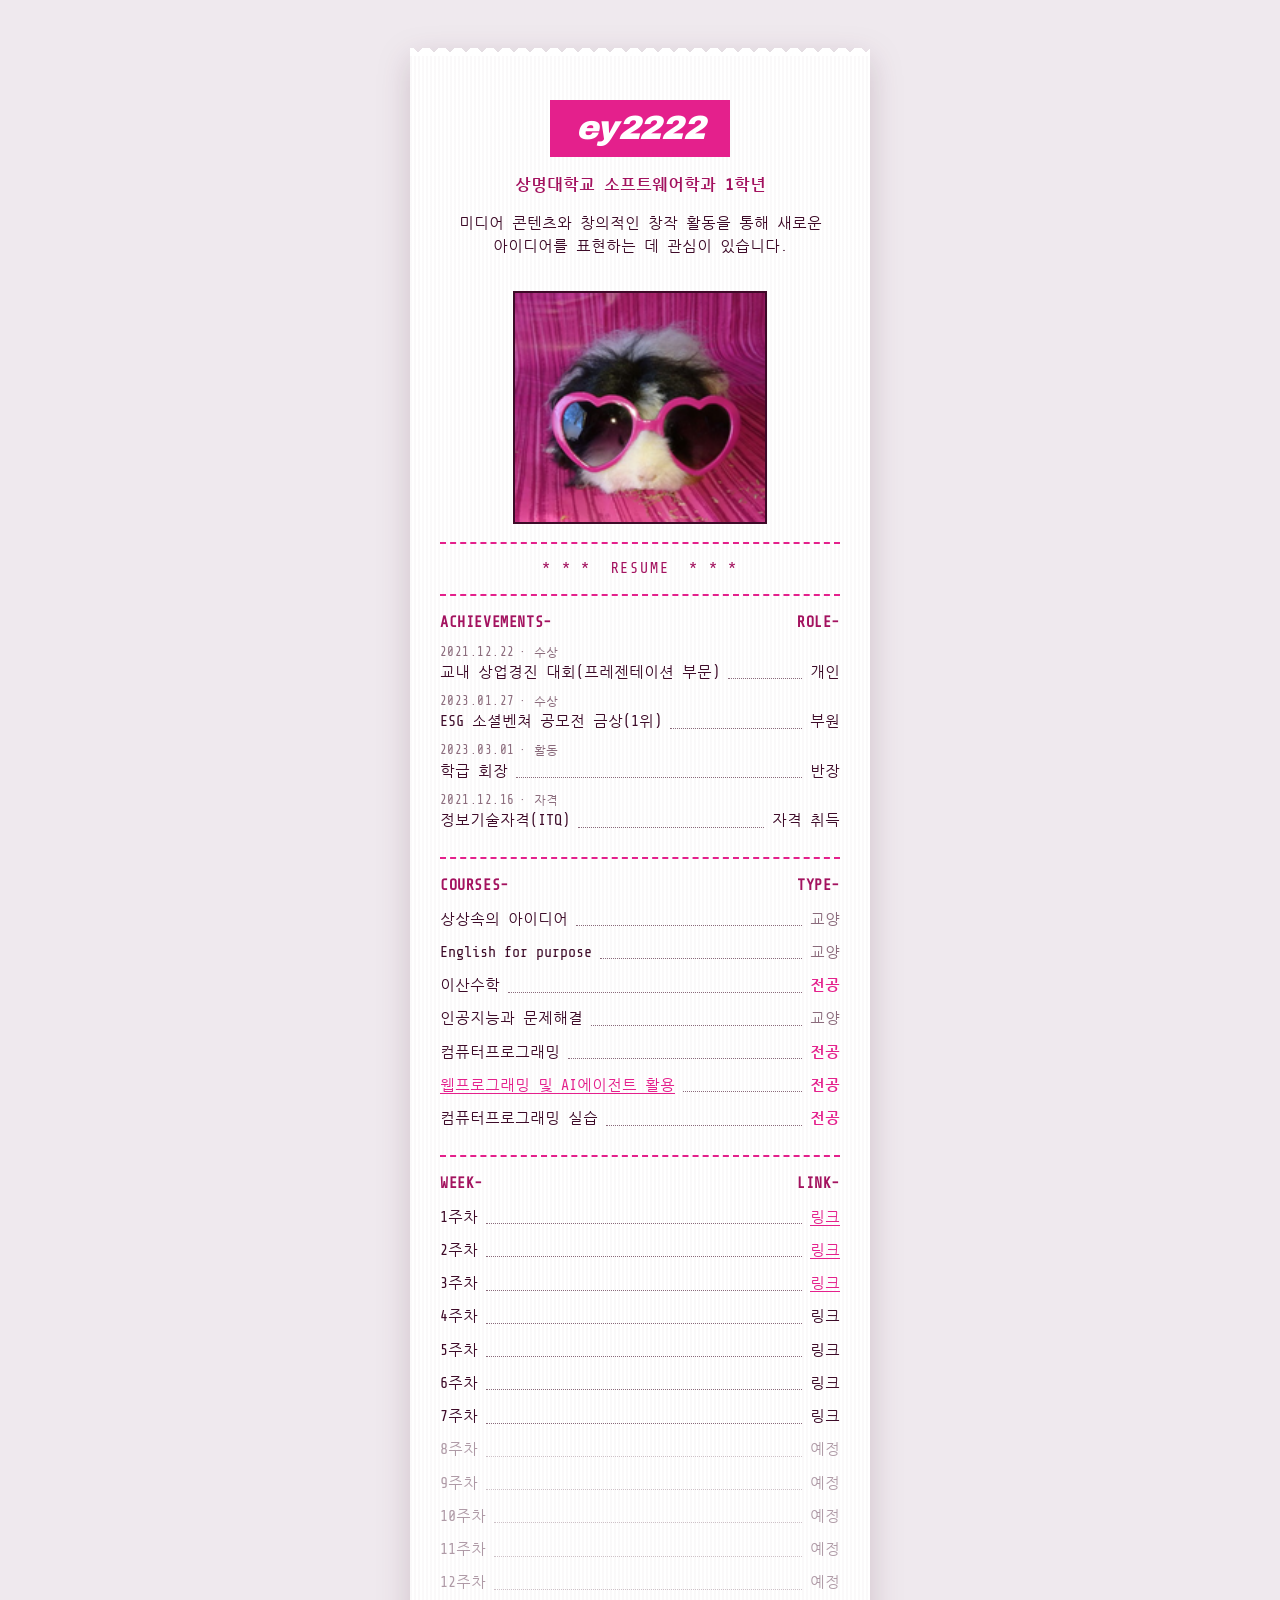
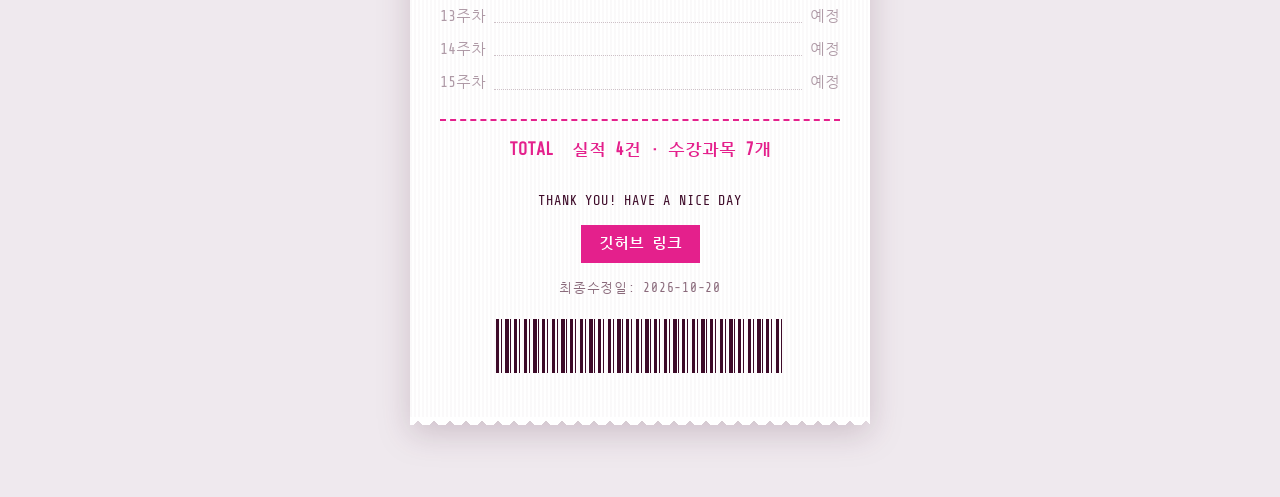
<file: index.html>
<!DOCTYPE html>
<html lang="en">
<head>
    <meta charset="UTF-8">
    <meta name="viewport" content="width=device-width, initial-scale=1.0">
    <title>이력서</title>
    <link rel="stylesheet" href="style.css">
</head>

<body>
    <header class="소개">
        <h2>ey2222</h2>
        <p>상명대학교 소프트웨어학과 1학년</p>
        <p>미디어 콘텐츠와 창의적인 창작 활동을 통해 새로운 아이디어를 표현하는 데 관심이 있습니다.</p>

    </header>

    <article>
        <section class="실적">
             <table>
                    <tr>
                        <th>시기</th>
                        <th>분류</th>
                        <th>내용</th>
                        <th>역할</th>
                    </tr>
                    <tr>
                        <td>2021.12.22</td>
                        <td>수상</td>
                        <td>교내 상업경진 대회(프레젠테이션 부문)</td>
                        <td>개인</td>
                    </tr>
                    <tr>
                        <td>2023.01.27</td>
                        <td>수상</td>
                        <td>ESG 소셜벤쳐 공모전 금상(1위)</td>
                        <td>부원</td>
                    </tr>
                    <tr>
                        <td>2023.03.01</td>
                        <td>활동</td>
                        <td>학급 회장</td>
                        <td>반장</td>
                    </tr>
                    <tr> 
                        <td>2021.12.16</td>
                        <td>자격</td>
                        <td>정보기술자격(ITQ)</td>
                        <td>자격 취득</td>
                    </tr>
             </table>
        </section>

        <section class="수강과목">
             <ul>
                <li class="ge"><span class="tag">교양</span>상상속의 아이디어</li>
                <li class="ge"><span class="tag">교양</span>English for purpose</li>
                <li class="Ma"><span class="tag">전공</span>이산수학</li>
                <li class="ge"><span class="tag">교양</span>인공지능과 문제해결</li>
                <li class="Ma"><span class="tag">전공</span>컴퓨터프로그래밍</li>
                <li class="Ma"><span class="tag">전공</span><a href="#웹프 주차별 링크">웹프로그래밍 및 AI에이전트 활용</a></li>
                <li class="Ma"><span class="tag">전공</span>컴퓨터프로그래밍 실습</li>
            </ul>
        </section>

        <section id="웹프 주차별 링크">
                <table>
                    <tr>
                        <th>주차별</th>
                        <th>링크</th>
                    </tr>
                        <tr>
                            <td>1주차</td>
                            <td><a href="doc01.html">링크</a></td>
                        </tr>
                        <tr>
                            <td>2주차</td>
                            <td><a href="doc2.html">링크</a></td>
                        </tr>
                        <tr>
                            <td>3주차</td>
                            <td><a href="doc04.html">링크</a></td>
                        </tr>
                        
                        <tr><td>4주차</td><td>링크</td></tr>
                        <tr>
                            <td>5주차</td>
                            <td>링크</td>
                        </tr>
                        <tr>
                            <td>6주차</td>
                            <td>링크</td>
                        </tr>
                        <tr>
                            <td>7주차</td>
                            <td>링크</td>
                        </tr>
                        <tr class="coming"><td>8주차</td><td>예정</td></tr>
                        <tr class="coming"><td>9주차</td><td>예정</td></tr>
                        <tr class="coming"><td>10주차</td><td>예정</td></tr>
                        <tr class="coming"><td>11주차</td><td>예정</td></tr>
                        <tr class="coming"><td>12주차</td><td>예정</td></tr>
                        <tr class="coming"><td>13주차</td><td>예정</td></tr>
                        <tr class="coming"><td>14주차</td><td>예정</td></tr>
                        <tr class="coming"><td>15주차</td><td>예정</td></tr>
                </table>
        </section>
        
    </article>

    <footer>
<!--깃허브 프로필 링크-->
        <a href="https://github.com/ey2222"> 깃허브 링크</a> 
        <p>최종수정일: 2026-10-20

        </p>
    </footer>



</body>
</html>
</file>
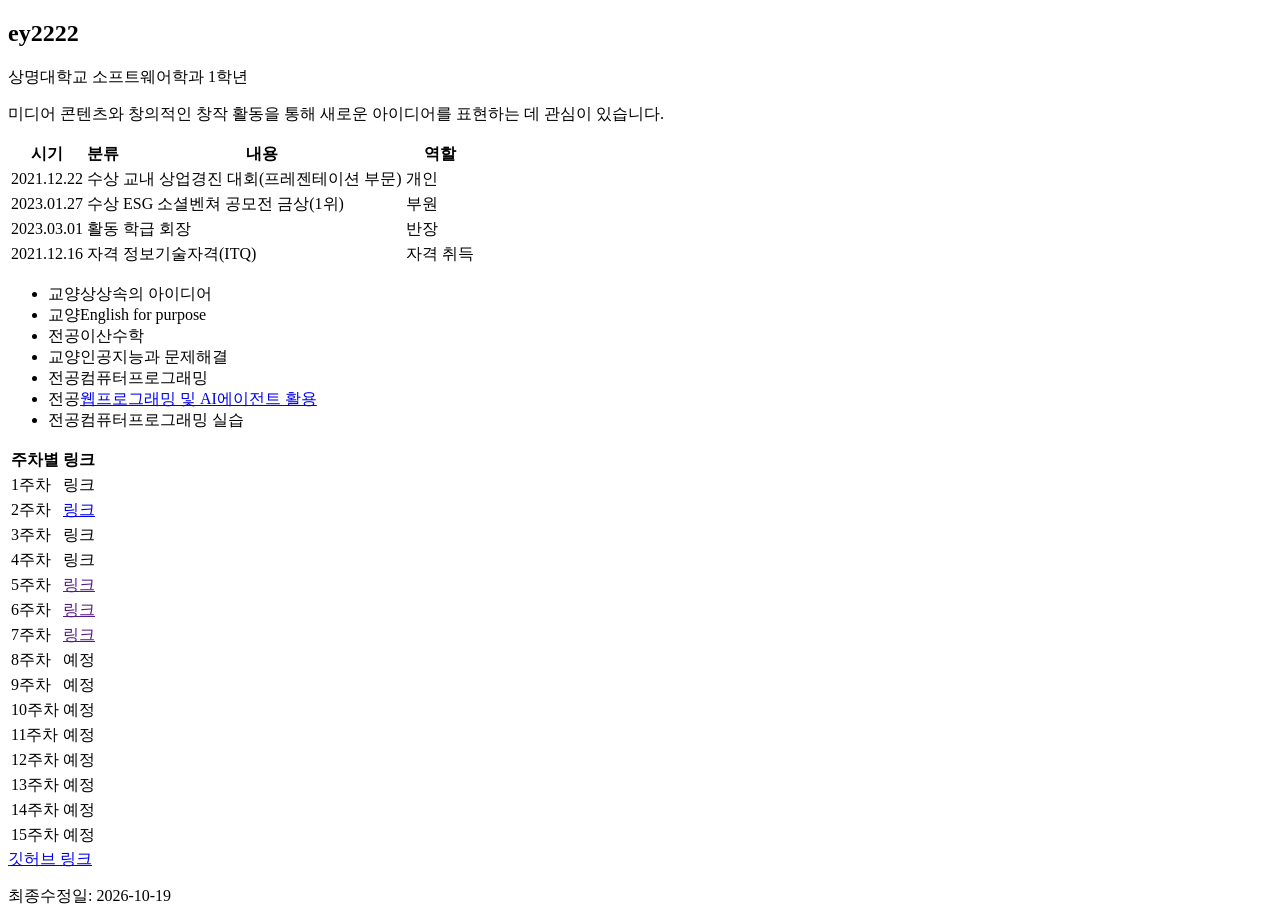
<file: text1.html>
<!DOCTYPE html>
<html lang="en">
<head>
    <meta charset="UTF-8">
    <meta name="viewport" content="width=device-width, initial-scale=1.0">
    <title>이력서</title>
</head>

<body>
    <header class="소개">
        <h2>ey2222</h2>
        <p>상명대학교 소프트웨어학과 1학년</p>
        <p>미디어 콘텐츠와 창의적인 창작 활동을 통해 새로운 아이디어를 표현하는 데 관심이 있습니다.</p>



    </header>

    <article>
        <section class="실적">
             <table>
                    <tr>
                        <th>시기</th>
                        <th>분류</th>
                        <th>내용</th>
                        <th>역할</th>
                    </tr>
                    <tr>
                        <td>2021.12.22</td>
                        <td>수상</td>
                        <td>교내 상업경진 대회(프레젠테이션 부문)</td>
                        <td>개인</td>
                    </tr>
                    <tr>
                        <td>2023.01.27</td>
                        <td>수상</td>
                        <td>ESG 소셜벤쳐 공모전 금상(1위)</td>
                        <td>부원</td>
                    </tr>
                    <tr>
                        <td>2023.03.01</td>
                        <td>활동</td>
                        <td>학급 회장</td>
                        <td>반장</td>
                    </tr>
                    <tr> 
                        <td>2021.12.16</td>
                        <td>자격</td>
                        <td>정보기술자격(ITQ)</td>
                        <td>자격 취득</td>
                    </tr>
             </table>
        </section>

        <section class="수강과목">
             <ul>
                <li class="ge"><span class="tag">교양</span>상상속의 아이디어</li>
                <li class="ge"><span class="tag">교양</span>English for purpose</li>
                <li class="Ma"><span class="tag">전공</span>이산수학</li>
                <li class="ge"><span class="tag">교양</span>인공지능과 문제해결</li>
                <li class="Ma"><span class="tag">전공</span>컴퓨터프로그래밍</li>
                <li class="Ma"><span class="tag">전공</span><a href="#웹프 주차별 링크">웹프로그래밍 및 AI에이전트 활용</a></li>
                <li class="Ma"><span class="tag">전공</span>컴퓨터프로그래밍 실습</li>
            </ul>
        </section>

        <section id="웹프 주차별 링크">
                <table>
                    <tr>
                        <th>주차별</th>
                        <th>링크</th>
                    </tr>
                        <tr><td>1주차</td><td>링크</td></tr>
                        <tr>
                            <td>2주차</td>
                            <td><a href="/">링크</a></td>
                        </tr>
                        <tr><td>3주차</td><td>링크</td></tr>
                        <tr><td>4주차</td><td>링크</td></tr>
                        <tr>
                            <td>5주차</td>
                            <td><a href="">링크</a></td>
                        </tr>
                        <tr>
                            <td>6주차</td>
                            <td><a href="">링크</a></td>
                        </tr>
                        <tr>
                            <td>7주차</td>
                            <td><a href="">링크</a></td>
                        </tr>
                        <tr class="coming"><td>8주차</td><td>예정</td></tr>
                        <tr class="coming"><td>9주차</td><td>예정</td></tr>
                        <tr class="coming"><td>10주차</td><td>예정</td></tr>
                        <tr class="coming"><td>11주차</td><td>예정</td></tr>
                        <tr class="coming"><td>12주차</td><td>예정</td></tr>
                        <tr class="coming"><td>13주차</td><td>예정</td></tr>
                        <tr class="coming"><td>14주차</td><td>예정</td></tr>
                        <tr class="coming"><td>15주차</td><td>예정</td></tr>
                </table>
        </section>
        
    </article>

    <footer>
<!--깃허브 프로필 링크-->
        <a href="https://github.com/ey2222"> 깃허브 링크</a> 
        <p>최종수정일: 2026-10-19

        </p>
    </footer>



</body>
</html>
</file>
<file: style.css>
@import url('https://fonts.googleapis.com/css2?family=Archivo+Black&family=Nanum+Gothic+Coding:wght@400;700&family=Share+Tech+Mono&display=swap');

/* =========================================================
   RECEIPT — HTML 구조는 그대로, CSS만으로 만든 긴 영수증
   포인트: 핫핑크 / 마젠타
   (증명사진은 photo.png 를 CSS 배경으로 불러옵니다)
   ========================================================= */
:root {
    --accent: #e4208c;       /* 핫핑크 */
    --accent-dark: #a3125f;  /* 마젠타 */
    --ink: #3d0a28;          /* 영수증 잉크 (아주 짙은 플럼) */
    --muted: #8a6a7b;
    --desk: #efe9ee;
    --mono: 'Share Tech Mono', 'Nanum Gothic Coding', 'Courier New', monospace;
    --logo: 'Archivo Black', 'Nanum Gothic Coding', sans-serif;
}

* {
    box-sizing: border-box;
}

html {
    background: var(--desk);
    scroll-behavior: smooth;
}

/* ---------- body 자체가 영수증 종이 ---------- */
body {
    counter-reset: ach crs;
    position: relative;
    width: min(calc(100% - 32px), 460px);
    margin: 56px auto 80px;
    padding: 44px 30px 44px;
    background-color: #fff;
    background-image: repeating-linear-gradient(90deg, rgba(61, 10, 40, 0.025) 0 2px, transparent 2px 4px);
    color: var(--ink);
    font-family: var(--mono);
    font-size: 15px;
    line-height: 1.75;
    filter: drop-shadow(0 10px 16px rgba(61, 10, 40, 0.18));
}

/* 찢어진 위/아래 가장자리 */
body::before,
body::after {
    content: "";
    position: absolute;
    left: 0;
    width: 100%;
    height: 8px;
    background:
        linear-gradient(135deg, #fff 8px, transparent 0) 0 0 / 16px 16px,
        linear-gradient(225deg, #fff 8px, transparent 0) 0 0 / 16px 16px;
}

body::before {
    top: -8px;
    transform: scaleY(-1);
}

body::after {
    bottom: -8px;
}

/* =========================================================
   헤더: 로고 박스 + 소속 + 소개 + 증명사진
   ========================================================= */
header.소개 {
    padding-bottom: 18px;
    text-align: center;
    border-bottom: 2px dashed var(--accent);
}

header.소개 h2 {
    display: table;
    margin: 0 auto 14px;
    padding: 10px 26px;
    background: var(--accent);
    color: #fff;
    font-family: var(--logo);
    font-style: italic;
    font-size: 2.1rem;
    font-weight: 400;
    line-height: 1.1;
    letter-spacing: -0.01em;
    word-break: break-all;
}

header.소개 p {
    margin: 0;
}

header.소개 p:first-of-type {
    margin-bottom: 12px;
    color: var(--accent-dark);
    font-size: 1.02rem;
    font-weight: 700;
}

header.소개 p:nth-of-type(2) {
    font-size: 0.92rem;
    line-height: 1.6;
    word-break: keep-all;
}

/* 증명사진 — 원본 컬러 그대로 (원본 크기 681 x 625) */
header.소개::after {
    content: "";
    display: block;
    width: min(100%, 250px);
    aspect-ratio: 681 / 625;
    margin: 32px auto 0;   /* ← 글자와 사진 사이 간격 (숫자를 키우면 더 벌어집니다) */
    background: url("hamster.png") center / cover no-repeat #fde4f0;
    border: 2px solid var(--ink);
}

/* =========================================================
   본문: 섹션을 자르지 않고 점선으로만 이어 붙임
   ========================================================= */
article::before {
    content: "* * *  RESUME  * * *";
    display: block;
    padding: 12px 0;
    white-space: pre;
    text-align: center;
    color: var(--accent-dark);
    letter-spacing: 0.12em;
    border-bottom: 2px dashed var(--accent);
}

article section {
    position: relative;
    padding: 14px 0 16px;
    border-bottom: 2px dashed var(--accent);
}

/* 영수증 머리줄: 왼쪽 ITEM- / 오른쪽 AMT- */
article section::before,
article section::after {
    color: var(--accent-dark);
    font-weight: 700;
    letter-spacing: 0.04em;
}

article section::before {
    display: block;
    margin-bottom: 6px;
}

article section::after {
    position: absolute;
    top: 14px;
    right: 0;
}

section.실적::before { content: "ACHIEVEMENTS-"; }
section.실적::after { content: "ROLE-"; }
section.수강과목::before { content: "COURSES-"; }
section.수강과목::after { content: "TYPE-"; }
section[id="웹프 주차별 링크"]::before { content: "WEEK-"; }
section[id="웹프 주차별 링크"]::after { content: "LINK-"; }

/* ---------- 표 공통 ---------- */
table,
tbody {
    display: block;
    width: 100%;
}

td {
    padding: 0;
}

/* 표의 제목 행(th)은 화면에서만 숨김 (HTML에는 그대로 존재) */
tr:first-child {
    position: absolute;
    width: 1px;
    height: 1px;
    overflow: hidden;
    clip-path: inset(50%);
    white-space: nowrap;
}

/* ---------- 실적: 날짜·분류 / 내용 ........ 역할 ---------- */
section.실적 tr:not(:first-child) {
    counter-increment: ach;
    display: grid;
    grid-template-columns: auto auto 1fr auto;
    align-items: end;
    margin: 7px 0;
}

section.실적 td:nth-child(1) {
    grid-column: 1;
    grid-row: 1;
    padding-right: 0.5ch;
    color: var(--muted);
    font-size: 0.78rem;
    line-height: 1.3;
    letter-spacing: 0.04em;
}

section.실적 td:nth-child(2) {
    grid-column: 2 / 4;
    grid-row: 1;
    color: var(--muted);
    font-size: 0.78rem;
    line-height: 1.3;
    letter-spacing: 0.04em;
}

section.실적 td:nth-child(2)::before {
    content: "· ";
}

section.실적 td:nth-child(3) {
    grid-column: 1 / 4;
    grid-row: 2;
    display: flex;
    align-items: flex-end;
    word-break: keep-all;
}

section.실적 td:nth-child(4) {
    grid-column: 4;
    grid-row: 2;
    white-space: nowrap;
    text-align: right;
}

/* 점선 리더 (이름 ........ 값) */
section.실적 td:nth-child(3)::after,
section[id="웹프 주차별 링크"] td:first-child::after,
section.수강과목 li::after {
    content: "";
    flex: 1;
    min-width: 12px;
    margin: 0 8px 0.45em 8px;
    border-bottom: 1.5px dotted var(--muted);
}

/* ---------- 수강과목: 이름 ........ 교양/전공 ---------- */
section.수강과목 ul {
    margin: 0;
    padding: 0;
    list-style: none;
}

section.수강과목 li {
    counter-increment: crs;
    display: flex;
    align-items: flex-end;
    margin: 7px 0;
    word-break: keep-all;
}

section.수강과목 li::after {
    order: 1;
}

section.수강과목 .tag {
    order: 2;
    white-space: nowrap;
}

li.ge .tag { color: var(--muted); }
li.Ma .tag { color: var(--accent); font-weight: 700; }

/* ---------- 주차별: 1주차 ........ 링크 ---------- */
section[id="웹프 주차별 링크"] tr:not(:first-child) {
    display: flex;
    align-items: flex-end;
    margin: 7px 0;
}

section[id="웹프 주차별 링크"] td:first-child {
    display: flex;
    flex: 1;
    align-items: flex-end;
}

section[id="웹프 주차별 링크"] td:last-child {
    white-space: nowrap;
    text-align: right;
}

tr.coming {
    opacity: 0.4;
}

/* ---------- 합계 줄 (카운터로 자동 계산) ---------- */
article::after {
    content: "TOTAL  실적 " counter(ach) "건 · 수강과목 " counter(crs) "개";
    display: block;
    padding: 14px 0 6px;
    white-space: pre;
    text-align: center;
    color: var(--accent);
    font-size: 1.05rem;
    font-weight: 700;
}

/* =========================================================
   링크 / 푸터
   ========================================================= */
a {
    color: var(--accent);
    text-decoration: underline;
    text-underline-offset: 3px;
}

a:hover {
    color: var(--accent-dark);
    background: #fde4f0;
}

footer {
    padding-top: 18px;
    text-align: center;
}

footer::before {
    content: "THANK YOU! HAVE A NICE DAY";
    display: block;
    margin-bottom: 12px;
    font-size: 0.85rem;
    letter-spacing: 0.06em;
}

footer a {
    display: inline-block;
    padding: 6px 18px;
    background: var(--accent);
    color: #fff;
    font-weight: 700;
    text-decoration: none;
}

footer a:hover {
    background: var(--accent-dark);
    color: #fff;
}

footer p {
    margin: 14px 0 0;
    color: var(--muted);
    font-size: 0.8rem;
    letter-spacing: 0.06em;
}

/* 바코드 (장식) */
footer::after {
    content: "";
    display: block;
    width: 72%;
    height: 54px;
    margin: 20px auto 0;
    background: repeating-linear-gradient(
        90deg,
        var(--ink) 0 3px, transparent 3px 5px,
        var(--ink) 5px 6px, transparent 6px 9px,
        var(--ink) 9px 13px, transparent 13px 14px,
        var(--ink) 14px 15px, transparent 15px 18px,
        var(--ink) 18px 21px, transparent 21px 23px,
        var(--ink) 23px 24px, transparent 24px 28px
    );
}

/* =========================================================
   모바일
   ========================================================= */
@media (max-width: 520px) {
    body {
        width: calc(100% - 20px);
        margin: 36px auto 64px;
        padding: 36px 18px 38px;
        font-size: 14px;
    }

    header.소개 h2 {
        padding: 8px 20px;
        font-size: 1.7rem;
    }

    article::after {
        font-size: 0.95rem;
    }
}
</file>
